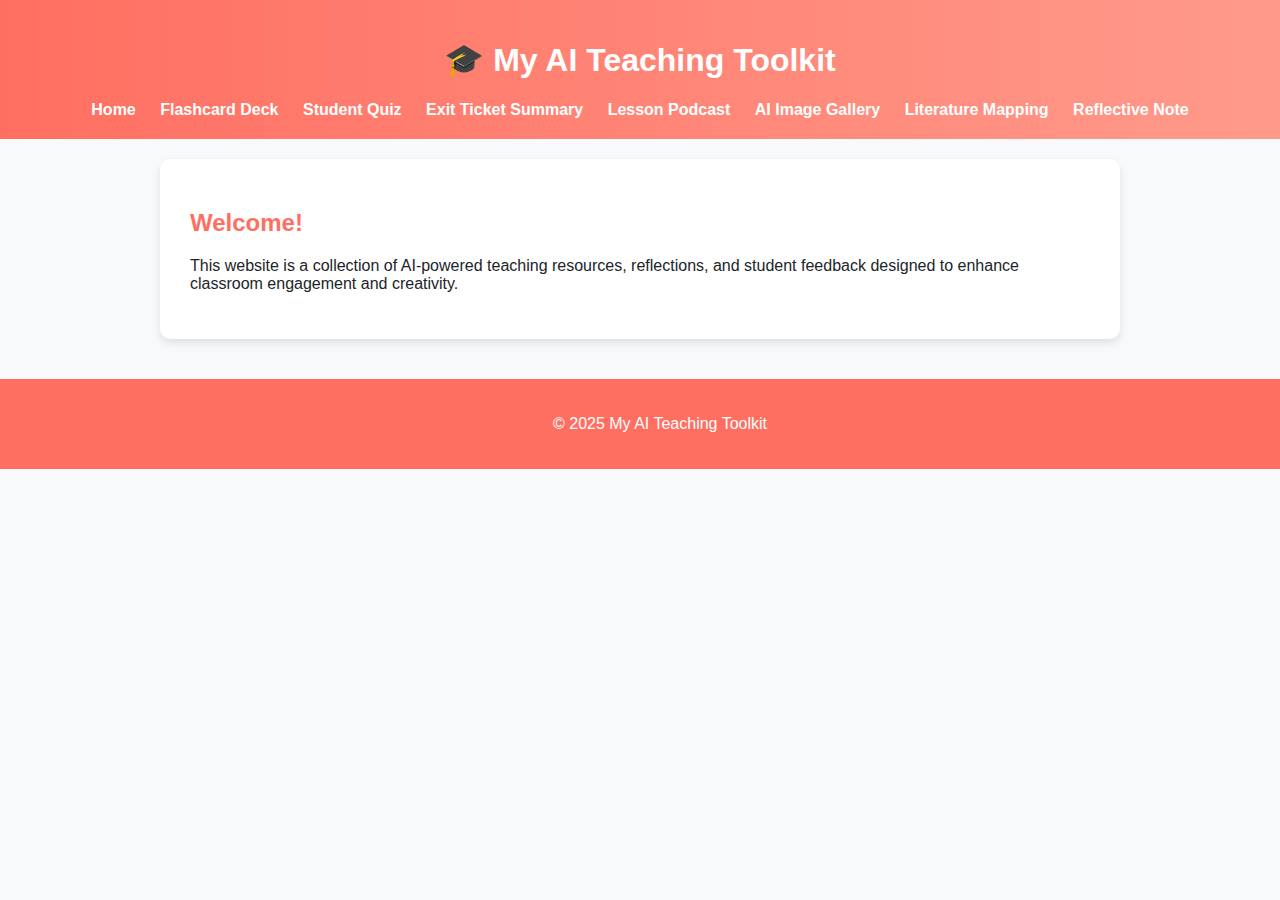
<file: index.html>
<!-- index.html -->
<!DOCTYPE html>
<html lang="en">
<head>
    <meta charset="UTF-8">
    <meta name="viewport" content="width=device-width, initial-scale=1.0">
    <title>My AI Teaching Toolkit</title>
    <link rel="stylesheet" href="style.css">
</head>
<body>
    <header>
        <h1>🎓 My AI Teaching Toolkit</h1>
        <nav>
            <a href="index.html">Home</a>
            <a href="flashcards.html">Flashcard Deck</a>
            <a href="quiz.html">Student Quiz</a>
            <a href="exit.html">Exit Ticket Summary</a>
            <a href="podcast.html">Lesson Podcast</a>
            <a href="gallery.html">AI Image Gallery</a>
            <a href="literature.html">Literature Mapping</a>
            <a href="reflection.html">Reflective Note</a>
        </nav>
    </header>

    <main>
        <h2>Welcome!</h2>
        <p>This website is a collection of AI-powered teaching resources, reflections, and student feedback designed to enhance classroom engagement and creativity.</p>
    </main>

    <footer>
        <p>&copy; 2025 My AI Teaching Toolkit</p>
    </footer>
</body>
</html>
</file>
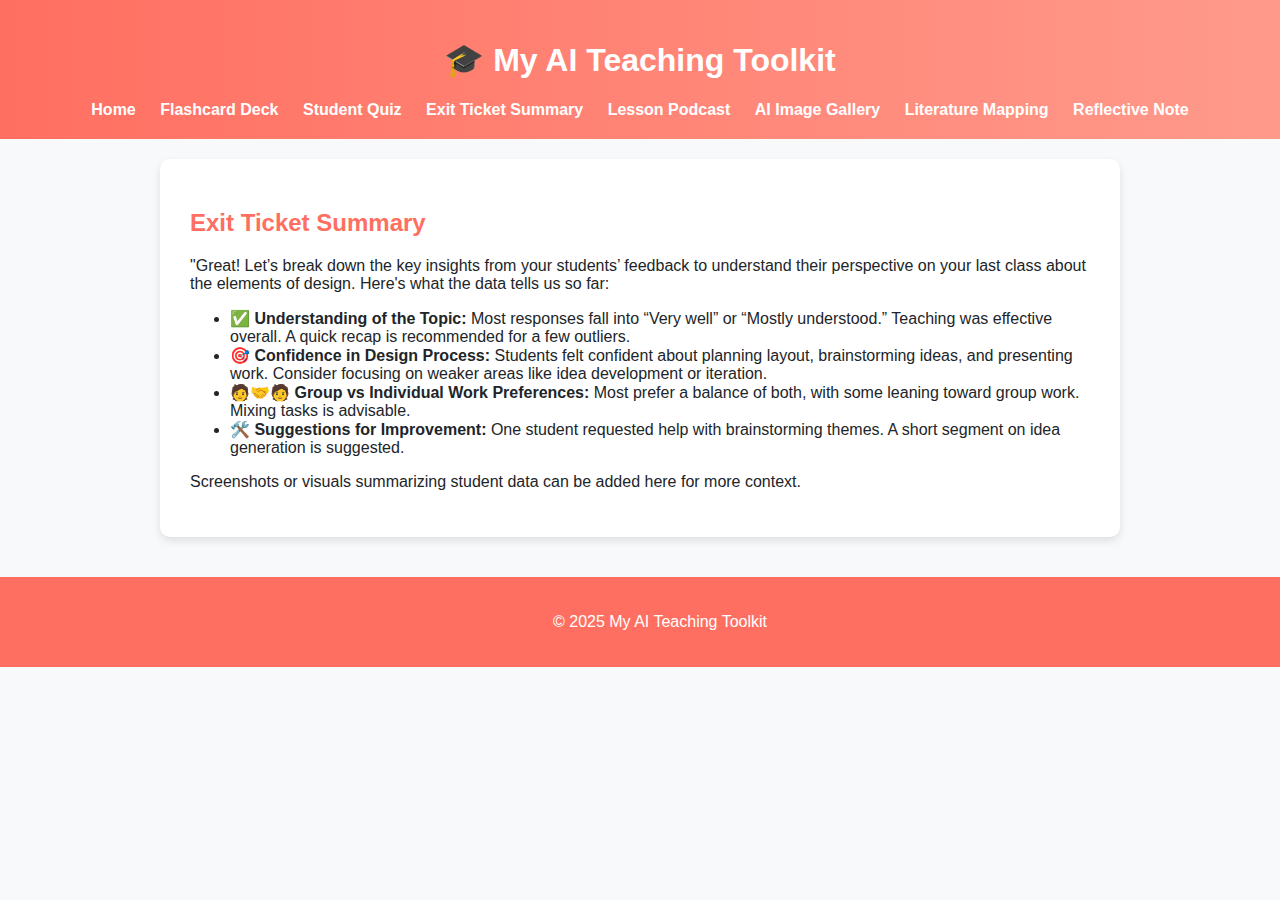
<file: exit.html>
<!-- exit.html -->
<!DOCTYPE html>
<html lang="en">
<head>
    <meta charset="UTF-8">
    <meta name="viewport" content="width=device-width, initial-scale=1.0">
    <title>Exit Ticket Summary</title>
    <link rel="stylesheet" href="style.css">
</head>
<body>
    <header>
        <h1>🎓 My AI Teaching Toolkit</h1>
        <nav>
            <a href="index.html">Home</a>
            <a href="flashcards.html">Flashcard Deck</a>
            <a href="quiz.html">Student Quiz</a>
            <a href="exit.html">Exit Ticket Summary</a>
            <a href="podcast.html">Lesson Podcast</a>
            <a href="gallery.html">AI Image Gallery</a>
            <a href="literature.html">Literature Mapping</a>
            <a href="reflection.html">Reflective Note</a>
        </nav>
    </header>

    <main>
        <h2>Exit Ticket Summary</h2>
        <p>"Great! Let’s break down the key insights from your students’ feedback to understand their perspective on your last class about the elements of design. Here's what the data tells us so far:</p>
        <ul>
            <li><strong>✅ Understanding of the Topic:</strong> Most responses fall into “Very well” or “Mostly understood.” Teaching was effective overall. A quick recap is recommended for a few outliers.</li>
            <li><strong>🎯 Confidence in Design Process:</strong> Students felt confident about planning layout, brainstorming ideas, and presenting work. Consider focusing on weaker areas like idea development or iteration.</li>
            <li><strong>🧑🤝🧑 Group vs Individual Work Preferences:</strong> Most prefer a balance of both, with some leaning toward group work. Mixing tasks is advisable.</li>
            <li><strong>🛠️ Suggestions for Improvement:</strong> One student requested help with brainstorming themes. A short segment on idea generation is suggested.</li>
        </ul>
        <p>Screenshots or visuals summarizing student data can be added here for more context.</p>
    </main>

    <footer>
        <p>&copy; 2025 My AI Teaching Toolkit</p>
    </footer>
</body>
</html>
</file>
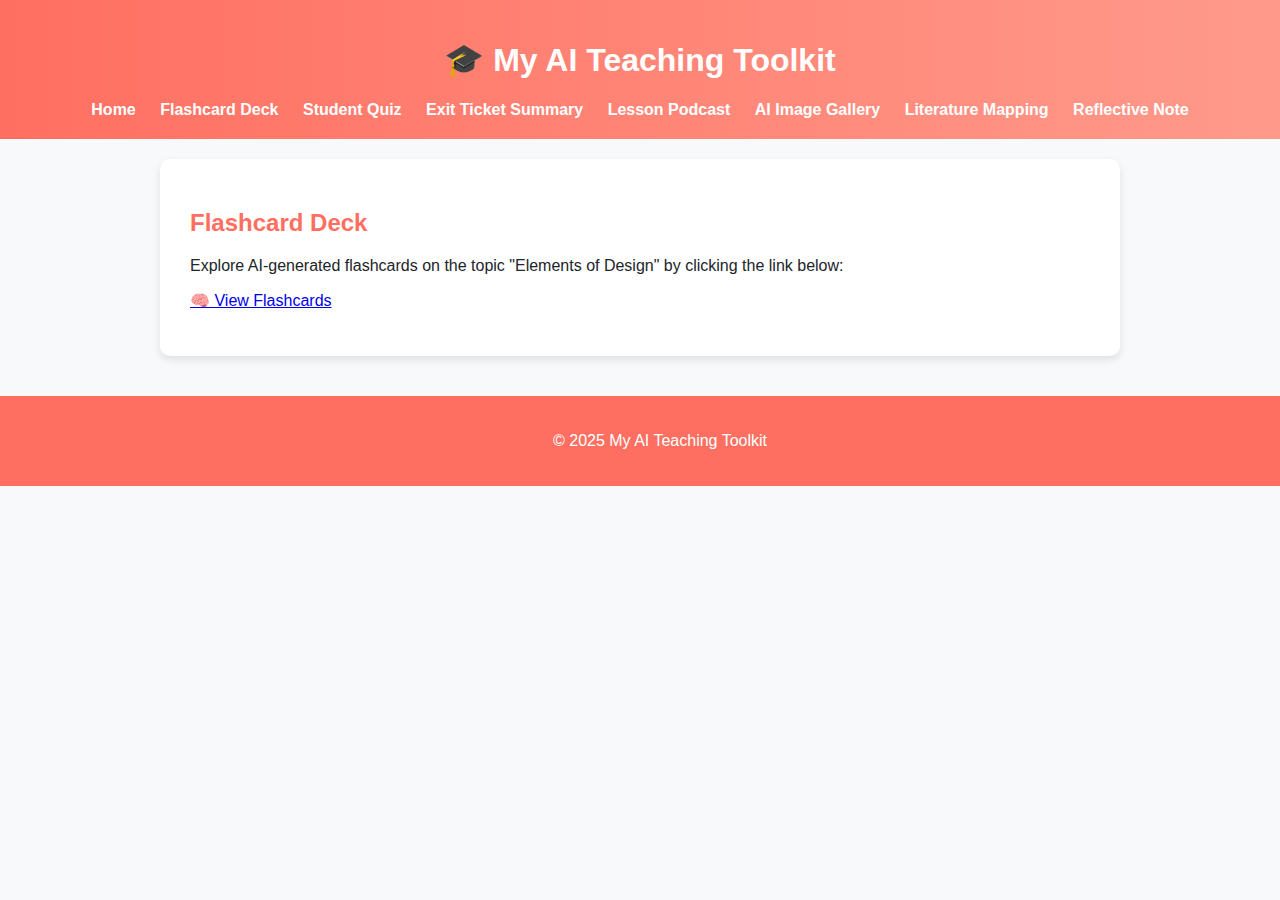
<file: flashcards.html>
<!-- flashcards.html -->
<!DOCTYPE html>
<html lang="en">
<head>
    <meta charset="UTF-8">
    <meta name="viewport" content="width=device-width, initial-scale=1.0">
    <title>Flashcard Deck</title>
    <link rel="stylesheet" href="style.css">
</head>
<body>
    <header>
        <h1>🎓 My AI Teaching Toolkit</h1>
        <nav>
            <a href="index.html">Home</a>
            <a href="flashcards.html">Flashcard Deck</a>
            <a href="quiz.html">Student Quiz</a>
            <a href="exit.html">Exit Ticket Summary</a>
            <a href="podcast.html">Lesson Podcast</a>
            <a href="gallery.html">AI Image Gallery</a>
            <a href="literature.html">Literature Mapping</a>
            <a href="reflection.html">Reflective Note</a>
        </nav>
    </header>

    <main>
        <h2>Flashcard Deck</h2>
        <p>Explore AI-generated flashcards on the topic "Elements of Design" by clicking the link below:</p>
        <p><a href="https://www.notion.so/Elements-of-Design-Flashcards-1dde600eb646806bbdd7d808eee43ead" target="_blank">🧠 View Flashcards</a></p>
    </main>

    <footer>
        <p>&copy; 2025 My AI Teaching Toolkit</p>
    </footer>
</body>
</html>
</file>
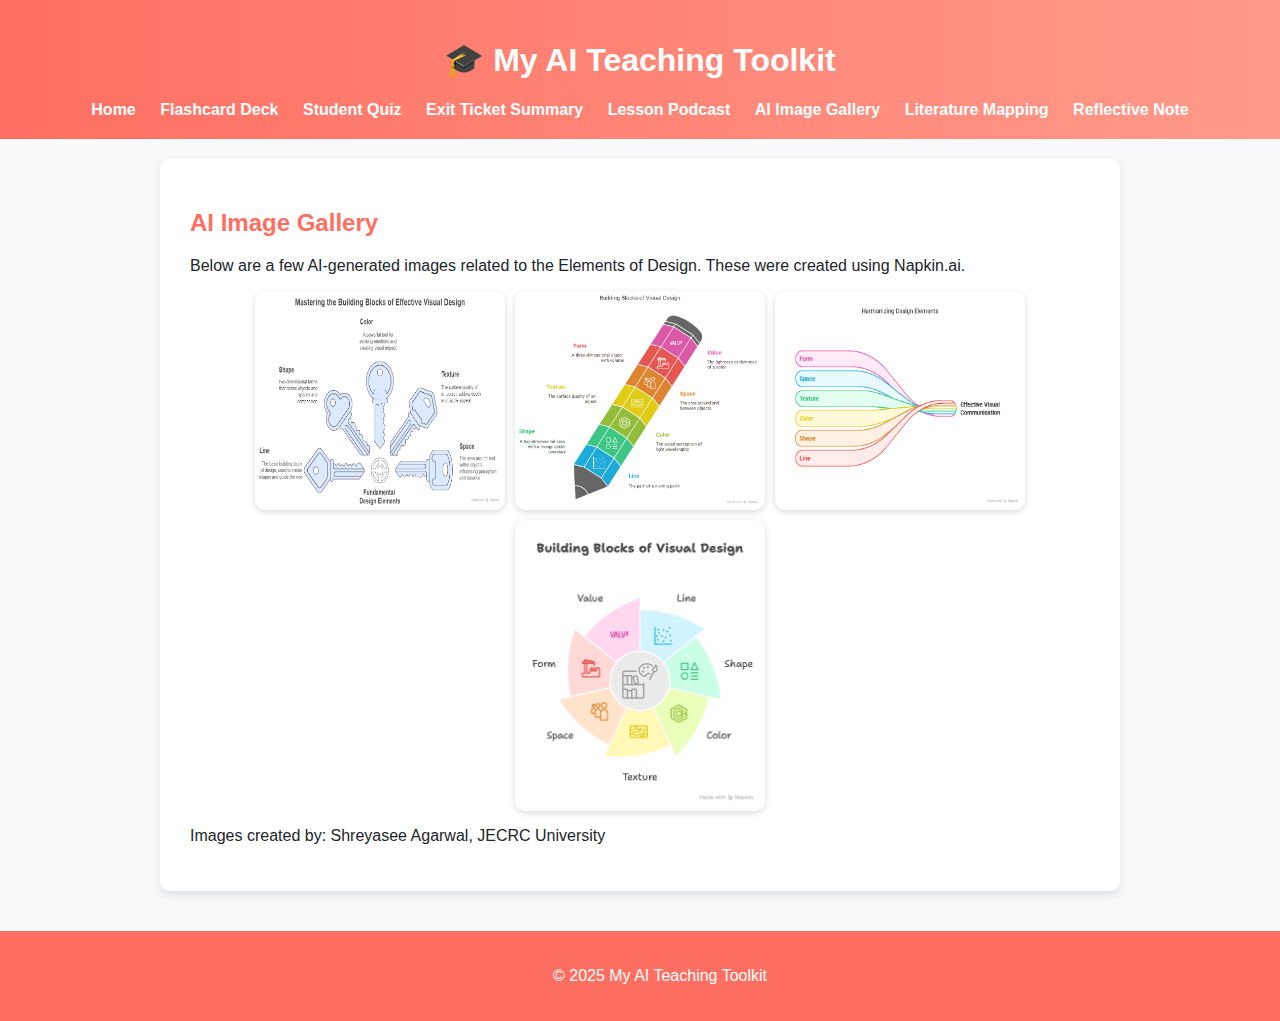
<file: gallery.html>
<!-- gallery.html -->
<!DOCTYPE html>
<html lang="en">
<head>
    <meta charset="UTF-8">
    <meta name="viewport" content="width=device-width, initial-scale=1.0">
    <title>AI Image Gallery</title>
    <link rel="stylesheet" href="style.css">
</head>
<body>
    <header>
        <h1>🎓 My AI Teaching Toolkit</h1>
        <nav>
            <a href="index.html">Home</a>
            <a href="flashcards.html">Flashcard Deck</a>
            <a href="quiz.html">Student Quiz</a>
            <a href="exit.html">Exit Ticket Summary</a>
            <a href="podcast.html">Lesson Podcast</a>
            <a href="gallery.html">AI Image Gallery</a>
            <a href="literature.html">Literature Mapping</a>
            <a href="reflection.html">Reflective Note</a>
        </nav>
    </header>

    <main>
        <h2>AI Image Gallery</h2>
        <p>Below are a few AI-generated images related to the Elements of Design. These were created using Napkin.ai.</p>
        <div class="gallery">
            <img src="Design1.png" alt="AI Design Image 1">
            <img src="Design2.png" alt="AI Design Image 2">
            <img src="Design3.png" alt="AI Design Image 3">
            <img src="Design4.png" alt="AI Design Image 4">
        </div>
        <p>Images created by: Shreyasee Agarwal, JECRC University</p>
    </main>

    <footer>
        <p>&copy; 2025 My AI Teaching Toolkit</p>
    </footer>
</body>
</html>
</file>
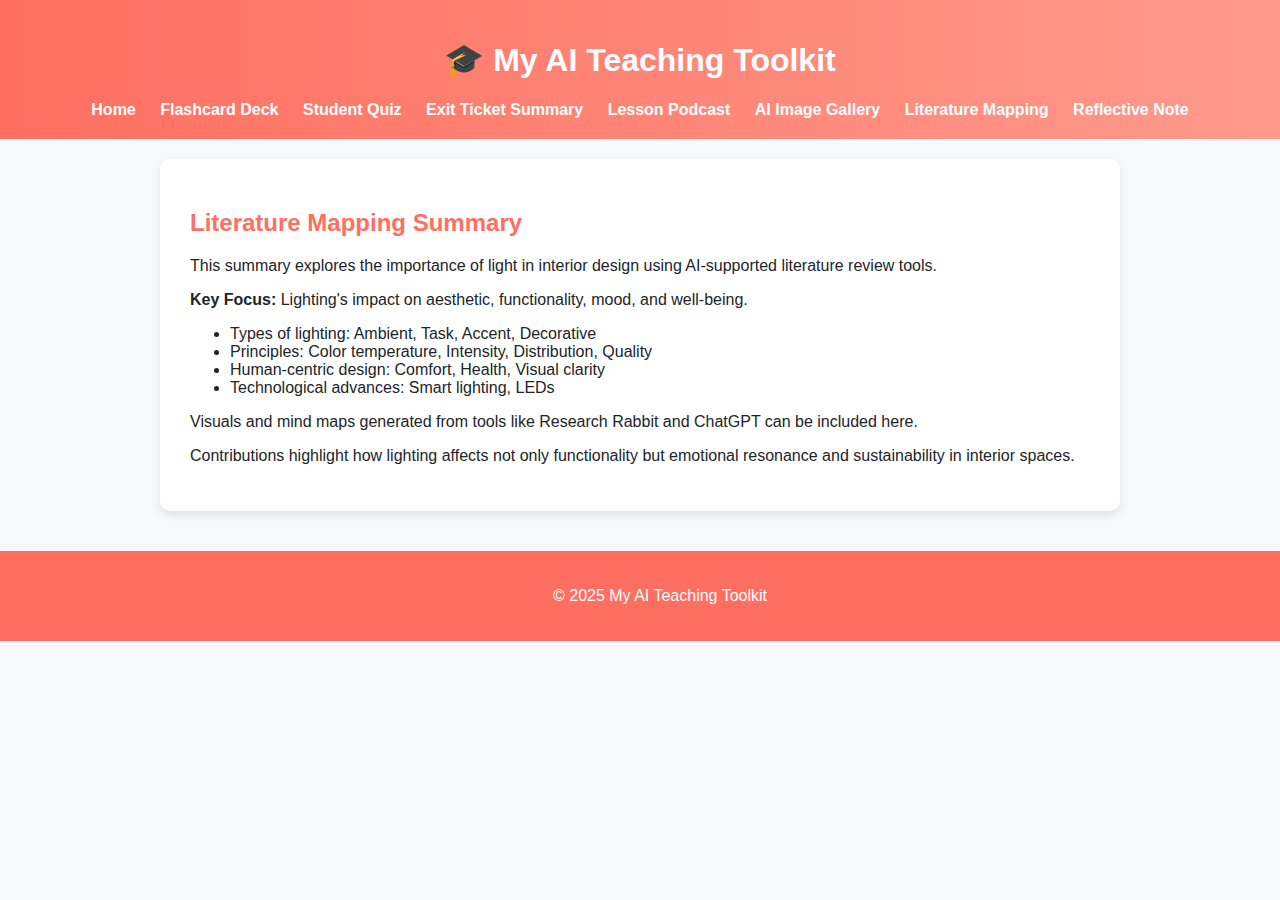
<file: literature.html>
<!-- literature.html -->
<!DOCTYPE html>
<html lang="en">
<head>
    <meta charset="UTF-8">
    <meta name="viewport" content="width=device-width, initial-scale=1.0">
    <title>Literature Mapping</title>
    <link rel="stylesheet" href="style.css">
</head>
<body>
    <header>
        <h1>🎓 My AI Teaching Toolkit</h1>
        <nav>
            <a href="index.html">Home</a>
            <a href="flashcards.html">Flashcard Deck</a>
            <a href="quiz.html">Student Quiz</a>
            <a href="exit.html">Exit Ticket Summary</a>
            <a href="podcast.html">Lesson Podcast</a>
            <a href="gallery.html">AI Image Gallery</a>
            <a href="literature.html">Literature Mapping</a>
            <a href="reflection.html">Reflective Note</a>
        </nav>
    </header>

    <main>
        <h2>Literature Mapping Summary</h2>
        <p>This summary explores the importance of light in interior design using AI-supported literature review tools.</p>
        <p><strong>Key Focus:</strong> Lighting's impact on aesthetic, functionality, mood, and well-being.</p>
        <ul>
            <li>Types of lighting: Ambient, Task, Accent, Decorative</li>
            <li>Principles: Color temperature, Intensity, Distribution, Quality</li>
            <li>Human-centric design: Comfort, Health, Visual clarity</li>
            <li>Technological advances: Smart lighting, LEDs</li>
        </ul>
        <p>Visuals and mind maps generated from tools like Research Rabbit and ChatGPT can be included here.</p>
        <p>Contributions highlight how lighting affects not only functionality but emotional resonance and sustainability in interior spaces.</p>
    </main>

    <footer>
        <p>&copy; 2025 My AI Teaching Toolkit</p>
    </footer>
</body>
</html>
</file>
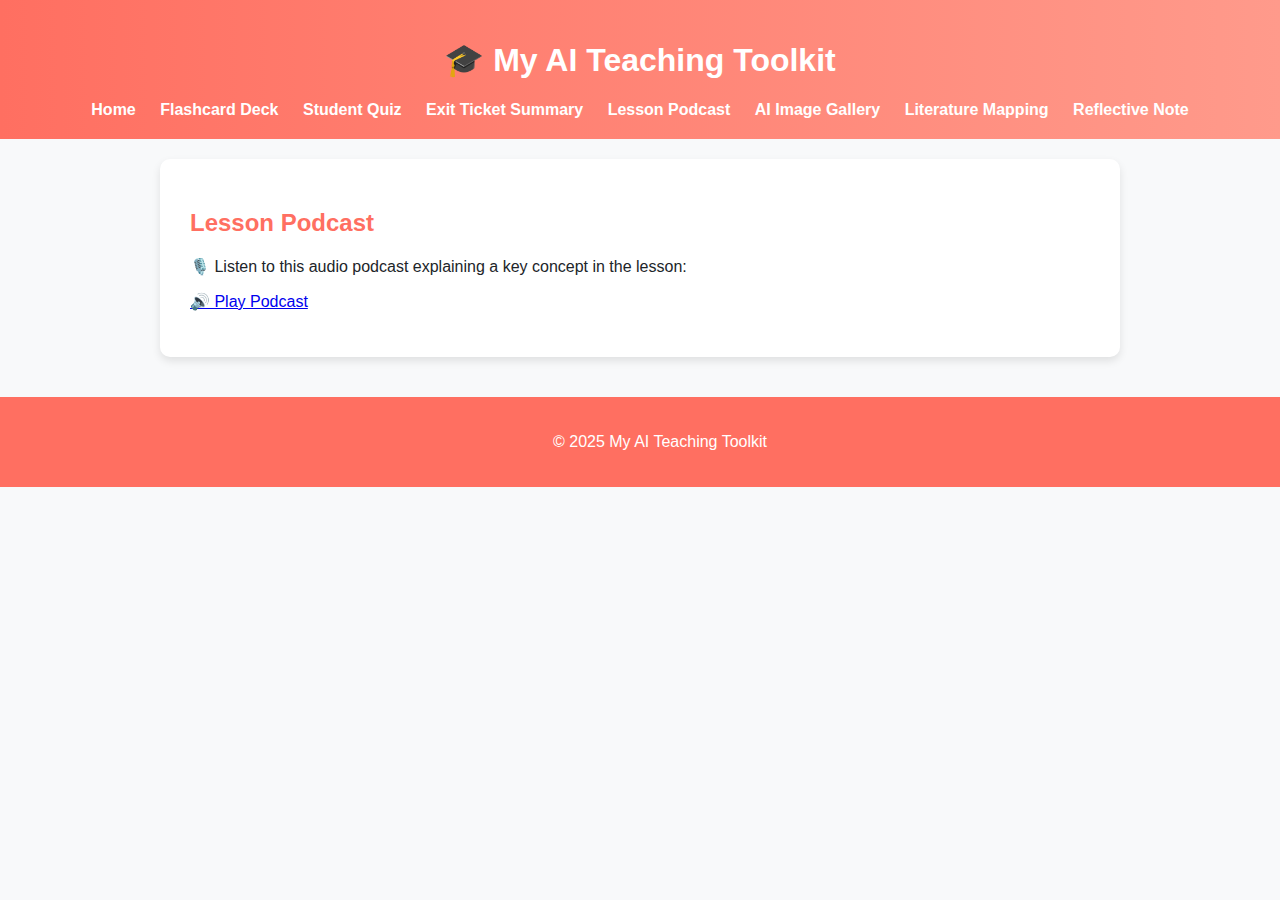
<file: podcast.html>
<!-- podcast.html -->
<!DOCTYPE html>
<html lang="en">
<head>
    <meta charset="UTF-8">
    <meta name="viewport" content="width=device-width, initial-scale=1.0">
    <title>Lesson Podcast</title>
    <link rel="stylesheet" href="style.css">
</head>
<body>
    <header>
        <h1>🎓 My AI Teaching Toolkit</h1>
        <nav>
            <a href="index.html">Home</a>
            <a href="flashcards.html">Flashcard Deck</a>
            <a href="quiz.html">Student Quiz</a>
            <a href="exit.html">Exit Ticket Summary</a>
            <a href="podcast.html">Lesson Podcast</a>
            <a href="gallery.html">AI Image Gallery</a>
            <a href="literature.html">Literature Mapping</a>
            <a href="reflection.html">Reflective Note</a>
        </nav>
    </header>

    <main>
        <h2>Lesson Podcast</h2>
        <p>🎙️ Listen to this audio podcast explaining a key concept in the lesson:</p>
        <p><a href="https://drive.google.com/file/d/17IpKROk9RkjgQWFWVwGlgljfW7fDgR0f/view?usp=sharing" target="_blank">🔊 Play Podcast</a></p>
    </main>

    <footer>
        <p>&copy; 2025 My AI Teaching Toolkit</p>
    </footer>
</body>
</html>
</file>
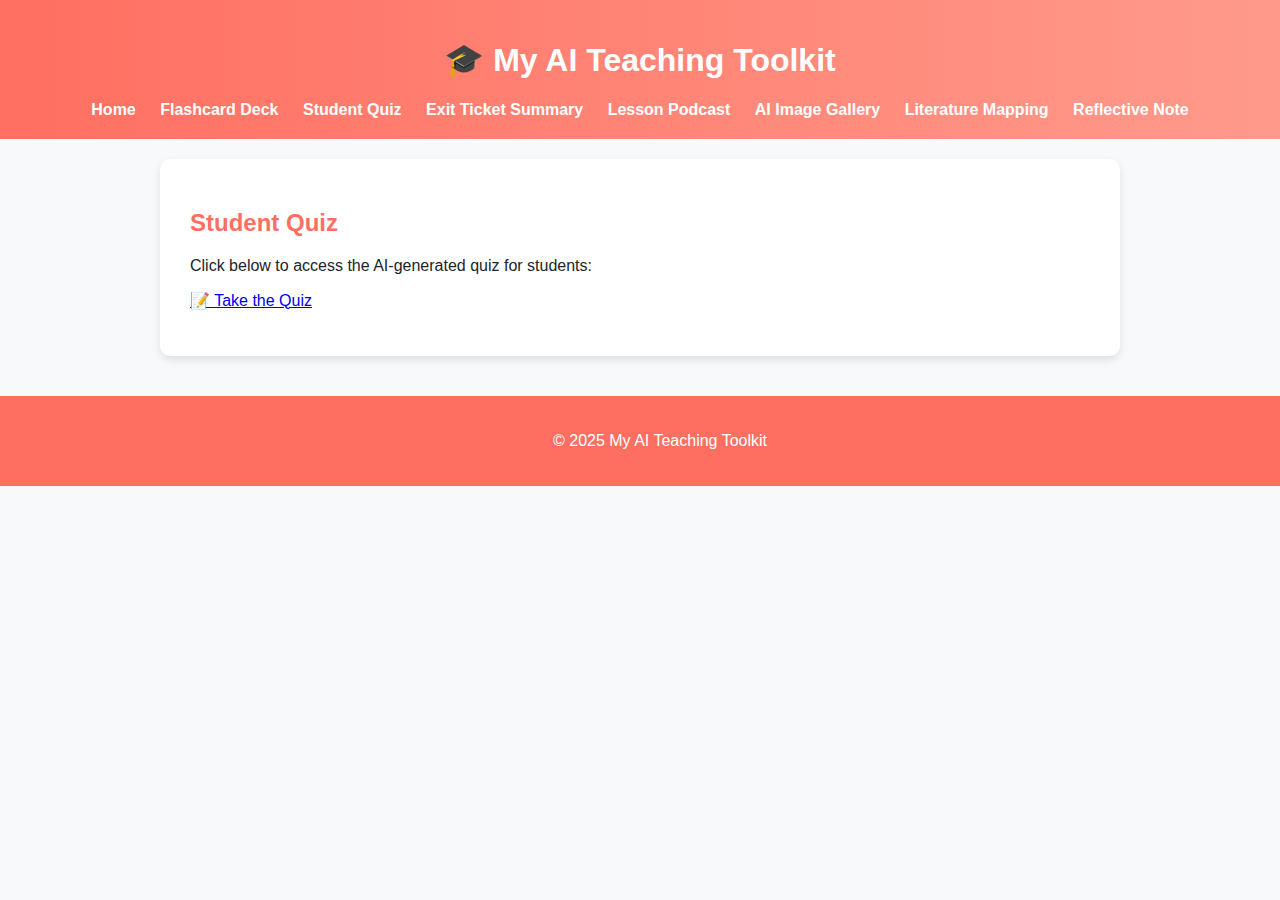
<file: quiz.html>
<!-- quiz.html -->
<!DOCTYPE html>
<html lang="en">
<head>
    <meta charset="UTF-8">
    <meta name="viewport" content="width=device-width, initial-scale=1.0">
    <title>Student Quiz</title>
    <link rel="stylesheet" href="style.css">
</head>
<body>
    <header>
        <h1>🎓 My AI Teaching Toolkit</h1>
        <nav>
            <a href="index.html">Home</a>
            <a href="flashcards.html">Flashcard Deck</a>
            <a href="quiz.html">Student Quiz</a>
            <a href="exit.html">Exit Ticket Summary</a>
            <a href="podcast.html">Lesson Podcast</a>
            <a href="gallery.html">AI Image Gallery</a>
            <a href="literature.html">Literature Mapping</a>
            <a href="reflection.html">Reflective Note</a>
        </nav>
    </header>

    <main>
        <h2>Student Quiz</h2>
        <p>Click below to access the AI-generated quiz for students:</p>
        <p><a href="https://quizizz.com/join?gc=19346964" target="_blank">📝 Take the Quiz</a></p>
    </main>

    <footer>
        <p>&copy; 2025 My AI Teaching Toolkit</p>
    </footer>
</body>
</html>
</file>
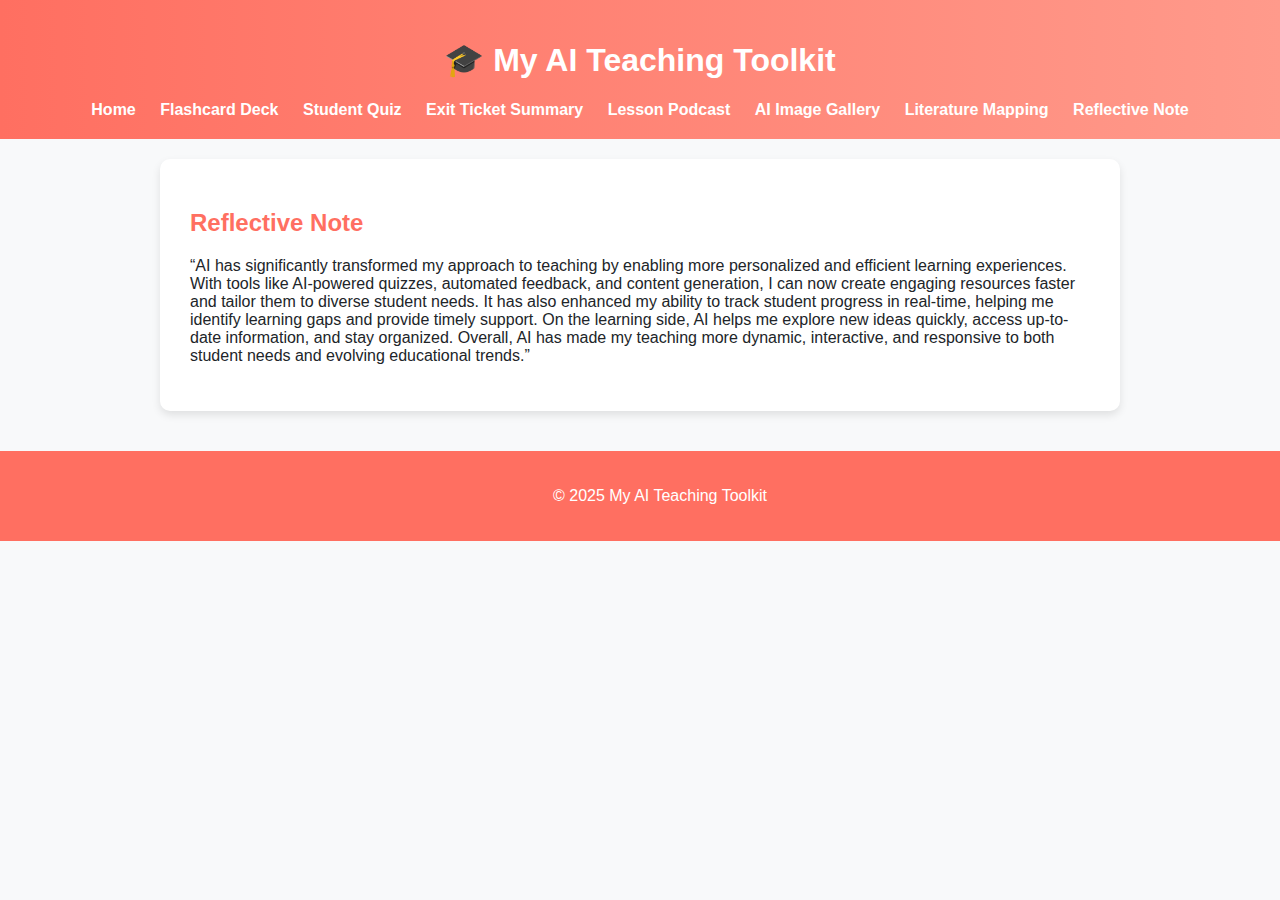
<file: reflection.html>
<!-- reflection.html -->
<!DOCTYPE html>
<html lang="en">
<head>
    <meta charset="UTF-8">
    <meta name="viewport" content="width=device-width, initial-scale=1.0">
    <title>Reflective Note</title>
    <link rel="stylesheet" href="style.css">
</head>
<body>
    <header>
        <h1>🎓 My AI Teaching Toolkit</h1>
        <nav>
            <a href="index.html">Home</a>
            <a href="flashcards.html">Flashcard Deck</a>
            <a href="quiz.html">Student Quiz</a>
            <a href="exit.html">Exit Ticket Summary</a>
            <a href="podcast.html">Lesson Podcast</a>
            <a href="gallery.html">AI Image Gallery</a>
            <a href="literature.html">Literature Mapping</a>
            <a href="reflection.html">Reflective Note</a>
        </nav>
    </header>

    <main>
        <h2>Reflective Note</h2>
        <p>“AI has significantly transformed my approach to teaching by enabling more personalized and efficient learning experiences. With tools like AI-powered quizzes, automated feedback, and content generation, I can now create engaging resources faster and tailor them to diverse student needs. It has also enhanced my ability to track student progress in real-time, helping me identify learning gaps and provide timely support. On the learning side, AI helps me explore new ideas quickly, access up-to-date information, and stay organized. Overall, AI has made my teaching more dynamic, interactive, and responsive to both student needs and evolving educational trends.”</p>
    </main>

    <footer>
        <p>&copy; 2025 My AI Teaching Toolkit</p>
    </footer>
</body>
</html>
</file>
<file: style.css>
/* style.css */
body {
    font-family: 'Segoe UI', Tahoma, Geneva, Verdana, sans-serif;
    background-color: #f8f9fa;
    color: #212529;
    margin: 0;
    padding: 0;
}

header {
    background: linear-gradient(to right, #ff6f61, #ff9a8b);
    padding: 20px;
    color: white;
    text-align: center;
}

nav {
    margin-top: 10px;
}

nav a {
    color: white;
    margin: 0 10px;
    text-decoration: none;
    font-weight: bold;
    transition: color 0.3s;
}

nav a:hover {
    color: #fff3cd;
}

main {
    padding: 30px;
    background-color: #ffffff;
    max-width: 900px;
    margin: 20px auto;
    border-radius: 10px;
    box-shadow: 0 4px 8px rgba(0, 0, 0, 0.1);
}

h2 {
    color: #ff6f61;
}

footer {
    text-align: center;
    padding: 20px;
    background-color: #ff6f61;
    color: white;
    position: relative;
    bottom: 0;
    width: 100%;
    margin-top: 40px;
}

.gallery {
    display: flex;
    gap: 10px;
    flex-wrap: wrap;
    justify-content: center;
}

.gallery img {
    width: 250px;
    height: auto;
    border-radius: 10px;
    box-shadow: 0 2px 6px rgba(0, 0, 0, 0.15);
    transition: transform 0.3s ease-in-out;
}

.gallery img:hover {
    transform: scale(1.05);
}
</file>
